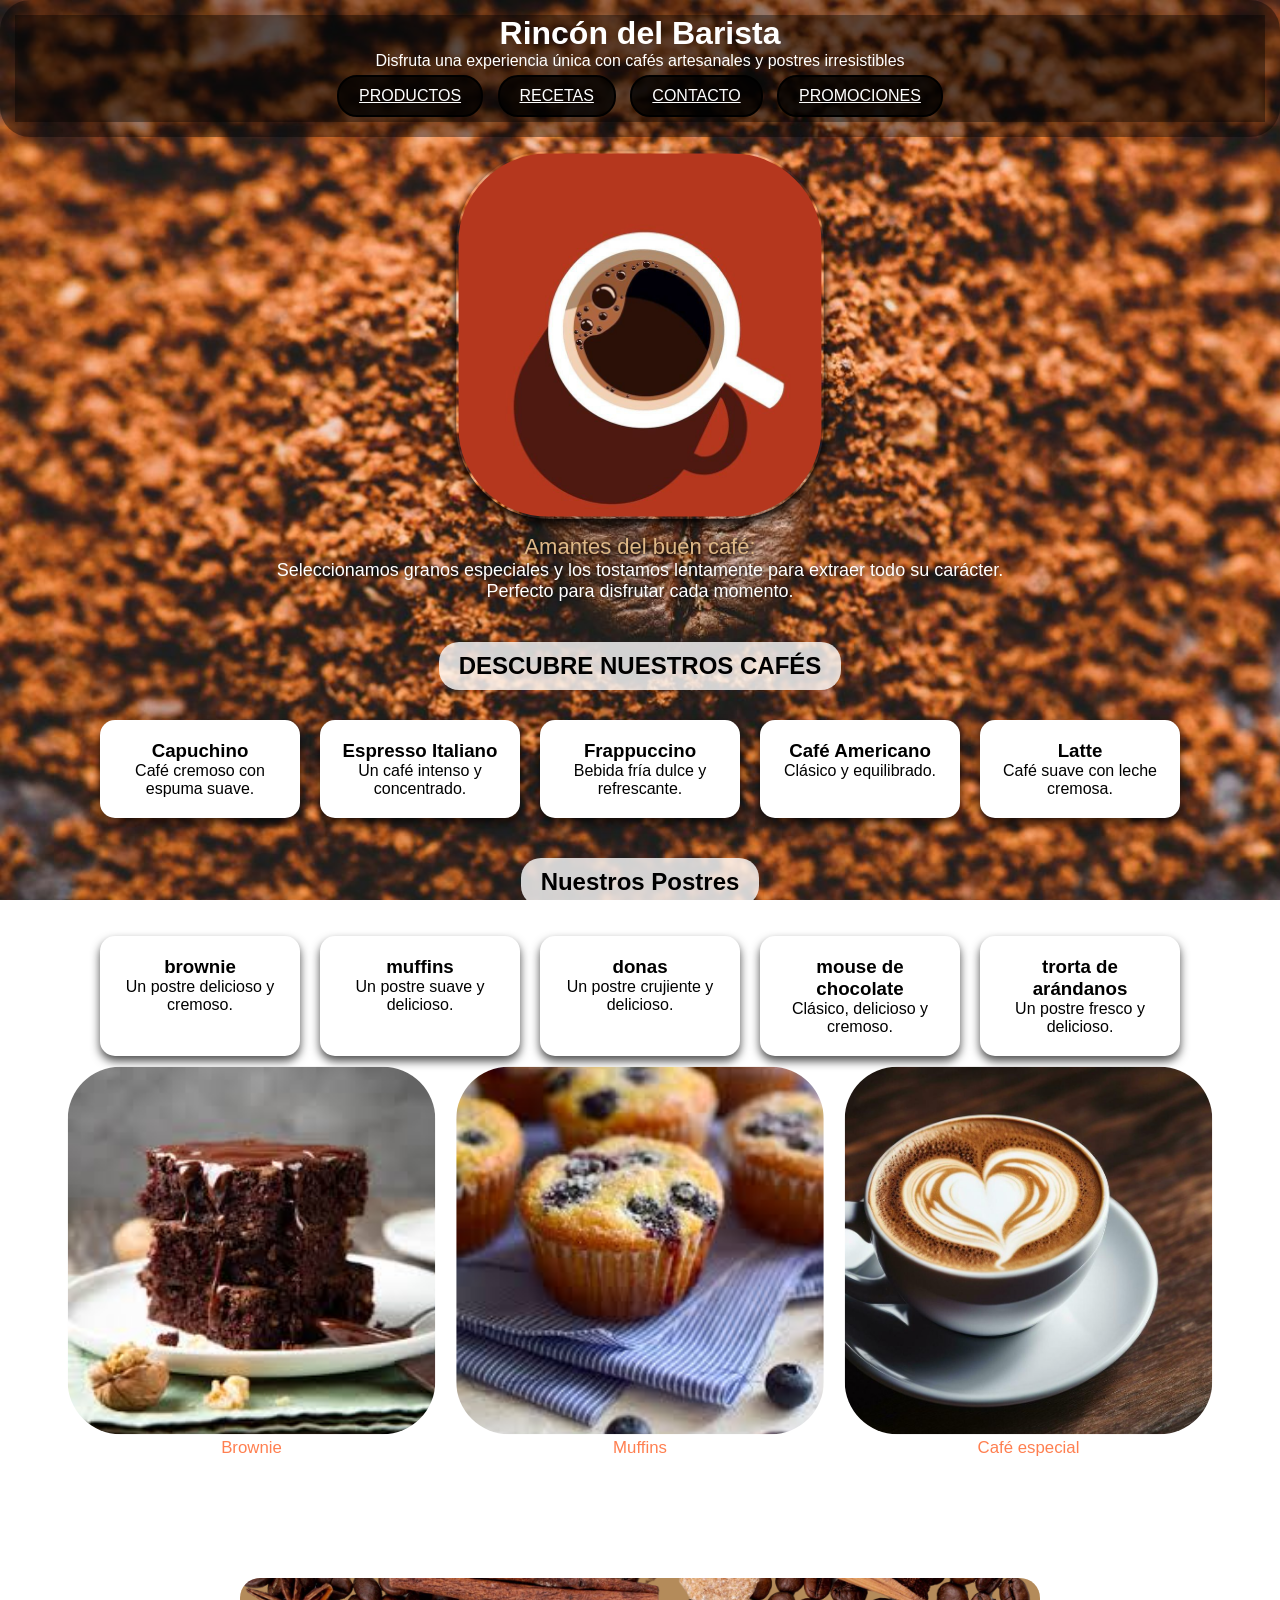
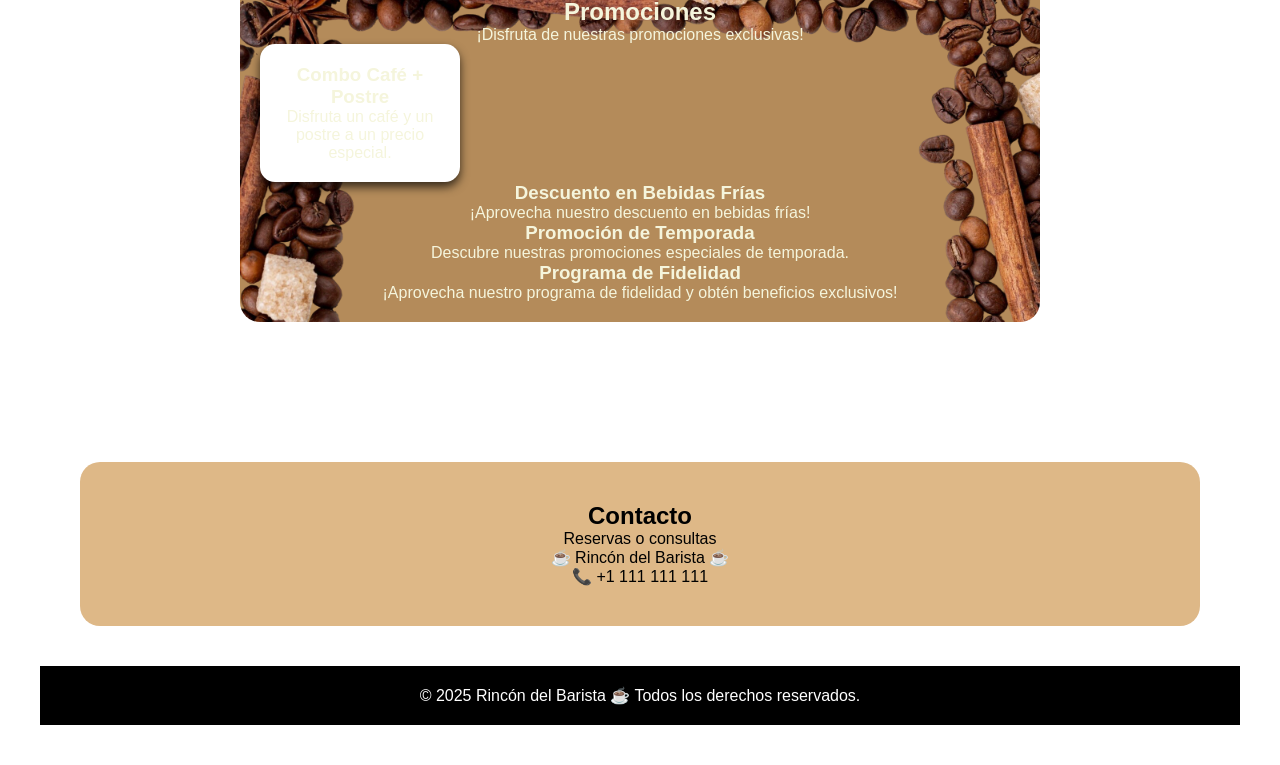
<file: index.html>
<!DOCTYPE html>
<html lang="es">

<head>
<meta charset="UTF-8">
<title>Rincón del Barista ☕</title>
<link rel="stylesheet" href="un.css">
</head>

<body>

<header class="banner" id="inicio">
  <div class="banner__overlay">
    <h1>Rincón del Barista</h1>
    <p class="subtitle">
      Disfruta una experiencia única con cafés artesanales y postres irresistibles
    </p>
    <a href="#productos" class="boton">PRODUCTOS</a>  
    <a href="la_otra_web.html" class="boton">RECETAS</a>
    <a href="#contacto" class="boton">CONTACTO</a>
    <a href="#promociones" class="boton">PROMOCIONES</a>
  </div>
</header>


<section class="hero">

<img src="mi web.jpg" alt="Taza de café" class="imagen-cafe">

<p class="bienvenida">
<span>Amantes del buen café:</span><br>
Seleccionamos granos especiales y los tostamos lentamente para extraer todo su carácter.<br>
Perfecto para disfrutar cada momento.
</p>

</section>


<section id="productos">

<h2>DESCUBRE NUESTROS CAFÉS</h2>

<div class="tarjetas">

<div class="card">
<h3>Capuchino</h3>
<p>Café cremoso con espuma suave.</p>
</div>

<div class="card">
<h3>Espresso Italiano</h3>
<p>Un café intenso y concentrado.</p>
</div>

<div class="card">
<h3>Frappuccino</h3>
<p>Bebida fría dulce y refrescante.</p>
</div>

<div class="card">
<h3>Café Americano</h3>
<p>Clásico y equilibrado.</p>
</div>

<div class="card">
<h3>Latte</h3>
<p>Café suave con leche cremosa.</p>
</div>

</div>

</section>


<section id="postres" class="seccion-postres">
  
    <h2 class="titulo-postres">Nuestros Postres</h2>

   <div class="tarjetas">

<div class="card">
<h3>brownie</h3>
<p>Un postre delicioso y cremoso.</p>
</div>

<div class="card">
<h3>muffins</h3>
<p>Un postre suave y delicioso.</p>
</div>

<div class="card">
<h3>donas</h3>
<p>Un postre crujiente y delicioso.</p>
</div>

<div class="card">
<h3>mouse de chocolate</h3>
<p>Clásico, delicioso y cremoso.</p>
</div>

<div class="card">
<h3>trorta de arándanos</h3>
<p>Un postre fresco y delicioso.</p>
</div>
    <div class="galeria-postres">
        <figure>
            <img src="brownie.jpg" alt="Brownie de chocolate">
            <figcaption style="color: coral;">Brownie</figcaption>
        </figure>

        <figure>
            <img src="muffins.jpg" alt="Muffins de arándanos">
            <figcaption style="color: coral;">Muffins</figcaption>
        </figure>

        <figure>
            <img src="cafe corazon.jpg" alt="Café con diseño de corazón">
            <figcaption style="color: coral;">Café especial</figcaption>
        </figure>
    </div>
    </div>
<div class="spacer"style="width: 400px; height: 100px;"></div>

<div class="promociones" id="promociones">
    <h1 class="titulo_promociones">Promociones</h1>
    <p class="titulo_promociones">¡Disfruta de nuestras promociones exclusivas!</p>
    <section class="promocion">
    <div class="card">
        <h3>Combo Café + Postre</h3>
        <p>Disfruta un café y un postre a un precio especial.</p> 
    </div>   
        <h3>Descuento en Bebidas Frías</h3>
        <p>¡Aprovecha nuestro descuento en bebidas frías!</p>
        <h3>Promoción de Temporada</h3>
        <p>Descubre nuestras promociones especiales de temporada.</p>   
        <h3>Programa de Fidelidad</h3>   
        <p>¡Aprovecha nuestro programa de fidelidad y obtén beneficios exclusivos!</p>
    </section>
</div>
<div class="spacer"style="width: 400px; height: 100px;"></div>
<section id="contacto" class="contacto">

<h2>Contacto</h2>

<p>Reservas o consultas</p>

<p>☕ Rincón del Barista ☕</p>

<p>📞 +1 111 111 111</p>

</section>


<footer>

<p>© 2025 Rincón del Barista ☕ Todos los derechos reservados.</p>

</footer>

</body>
</html>
</file>
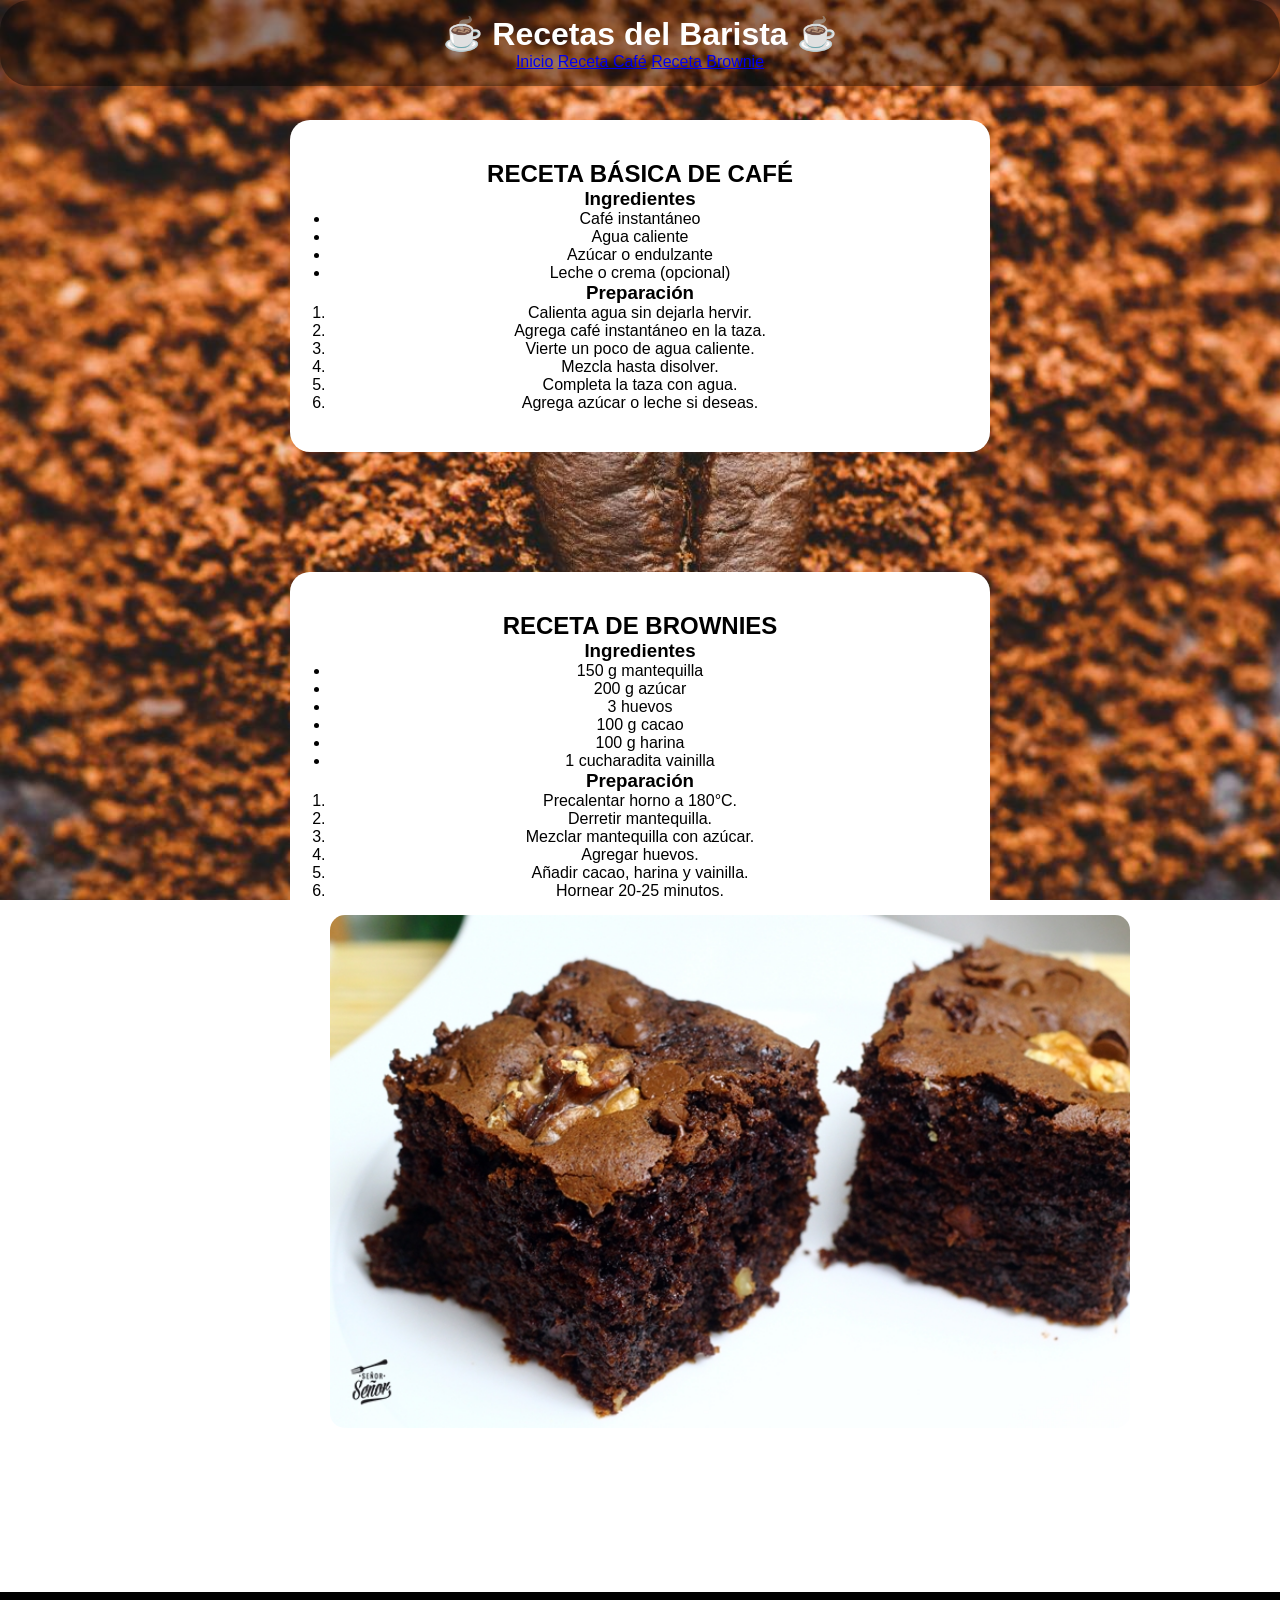
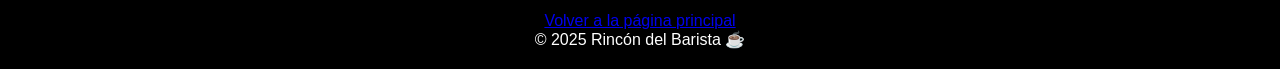
<file: la_otra_web.html>
<!DOCTYPE html>
<html lang="es">

<head>
<meta charset="UTF-8">
<title>Recetas - Rincón del Barista</title>
<link rel="stylesheet" href="un.css">
</head>

<body>

<header class="banner" id="inicio">

<h1>☕ Recetas del Barista ☕</h1>

<nav>
<a href="index.html">Inicio</a>
<a href="#cafe">Receta Café</a>
<a href="#brownie">Receta Brownie</a>
</nav>

</header>


<section id="cafe" class="receta">

<h2>RECETA BÁSICA DE CAFÉ</h2>

<h3>Ingredientes</h3>

<ul>

<li>Café instantáneo</li>
<li>Agua caliente</li>
<li>Azúcar o endulzante</li>
<li>Leche o crema (opcional)</li>

</ul>

<h3>Preparación</h3>

<ol>

<li>Calienta agua sin dejarla hervir.</li>
<li>Agrega café instantáneo en la taza.</li>
<li>Vierte un poco de agua caliente.</li>
<li>Mezcla hasta disolver.</li>
<li>Completa la taza con agua.</li>
<li>Agrega azúcar o leche si deseas.</li>

</ol>

</section>


<section id="brownie" class="receta">

<h2>RECETA DE BROWNIES</h2>

<h3>Ingredientes</h3>

<ul>

<li>150 g mantequilla</li>
<li>200 g azúcar</li>
<li>3 huevos</li>
<li>100 g cacao</li>
<li>100 g harina</li>
<li>1 cucharadita vainilla</li>

</ul>

<h3>Preparación</h3>

<ol>

<li>Precalentar horno a 180°C.</li>
<li>Derretir mantequilla.</li>
<li>Mezclar mantequilla con azúcar.</li>
<li>Agregar huevos.</li>
<li>Añadir cacao, harina y vainilla.</li>
<li>Hornear 20-25 minutos.</li>

</ol>

<img src="brownie-de-chocolate.jpg" class="imagen-receta">

</section>


<footer>

<a href="index.html">Volver a la página principal</a>

<p>© 2025 Rincón del Barista ☕</p>

</footer>

</body>
</html>
</file>
<file: un.css>
*{
margin:0;
padding:0;
box-sizing:border-box;
font-family:Arial;
}

body{
background-image:url("fondo.jpg");
background-attachment:fixed;
background-size:cover;
text-align:center;
}

/* BANNER */

.banner{
position:fixed;
top:0;
width:100%;
background:rgba(0, 0, 0, 0.4);
color:white;
padding:15px;
z-index:1000;
border-radius: 30px;
}

.banner__overlay{
    position: relative;
    z-index: 1;
    background-color: rgba(0, 0, 0, 0.4);
}

/* botones */
.boton/*boton del baner*/{ 
    display: inline-block;
    padding: 10px 20px;
    background-color: rgba(0, 0, 0, 0.8);
    color: white;
    border: 2px solid black;
    border-radius: 20px;
    cursor: pointer;
    margin: 5px;
    border-radius: 20px;
}

.boton:hover {
    background-color:rgba(103, 65, 18, 0.8);
}
/* HERO */

.hero{
margin-top:120px;
padding:40px;
}

.imagen-cafe{
transform: scale(1.05);
width:350px;
height:350px;
border-radius: 25%;
object-fit: cover;
box-shadow:0 5px 10px black;
padding: 2px;
}

.bienvenida{
margin-top:20px;
font-size:18px;
color:white;
text-shadow:1px 1px 5px black;
}

.bienvenida span{
font-size:22px;
color:burlywood;
}


/* PRODUCTOS */

#productos h2{
display: inline-block;
padding: 10px 20px;
border-radius: 20px;
background-color: rgba(255, 255, 255, 0.8);
margin-bottom: 30px;
}

.tarjetas{
display:flex;
flex-wrap:wrap;
justify-content:center;
gap:20px;
}

.card{
background:white;
padding:20px;
width:200px;
border-radius:15px;
box-shadow:0 5px 10px rgba(0,0,0,0.7);
transition:0.3s;
}

.card:hover{
transform:scale(1.05);
}

/* POSTRES */

.seccion-postres {
text-align: center;
padding: 40px;
}
.titulo-postres {
 display: inline-block;
padding: 10px 20px;
border-radius: 20px;
background-color: rgba(255, 255, 255, 0.8);
margin-bottom: 30px;
}
.galeria-postres {
display: flex;
justify-content: center;
gap: 20px;
flex-wrap: wrap;
}  

.galeria-postres figure {
    text-align: center;
}

.galeria-postres img {
width: 350px;
height: 350px;
object-fit: cover;
 border-radius: 50px;
transition: transform 0.3s ease;
}

.galeria-postres {
transform: scale(1.05);
border-radius: 40%;
}

.lista-postres {
padding: 10px;
margin: 30px auto 0;
background-color: rgba(212, 177, 120, 0.8);
border-radius: 20px;
width: 300px;
}

.lista-postres li {
margin: 8px 0;
font-size: 18px;
}
/* CONTACTO */

.contacto{
background:burlywood;
padding:40px;
margin:40px;
border-radius:20px;
}


/* RECETAS */

.receta{
margin-top:120px;
padding:40px;
background:white;
margin:120px auto;
max-width:700px;
border-radius:20px;
}

.imagen-receta{
width: 800px;
margin-top:15px;
border-radius:15px;
}


/* FOOTER */

footer{
background:black;
color:white;
padding:20px;
margin-top:40px;
}

/* PROMOCIONES */
.promociones{
color: beige;
background-image:url("vista-superior-cafe-espacio-copiar.png");
background-color: rgba(162, 111, 49, 0.8);
background-size: cover;
padding:20px;
margin: 30px auto 0;
border-radius:20px;
width: 800px;
}
</file>
